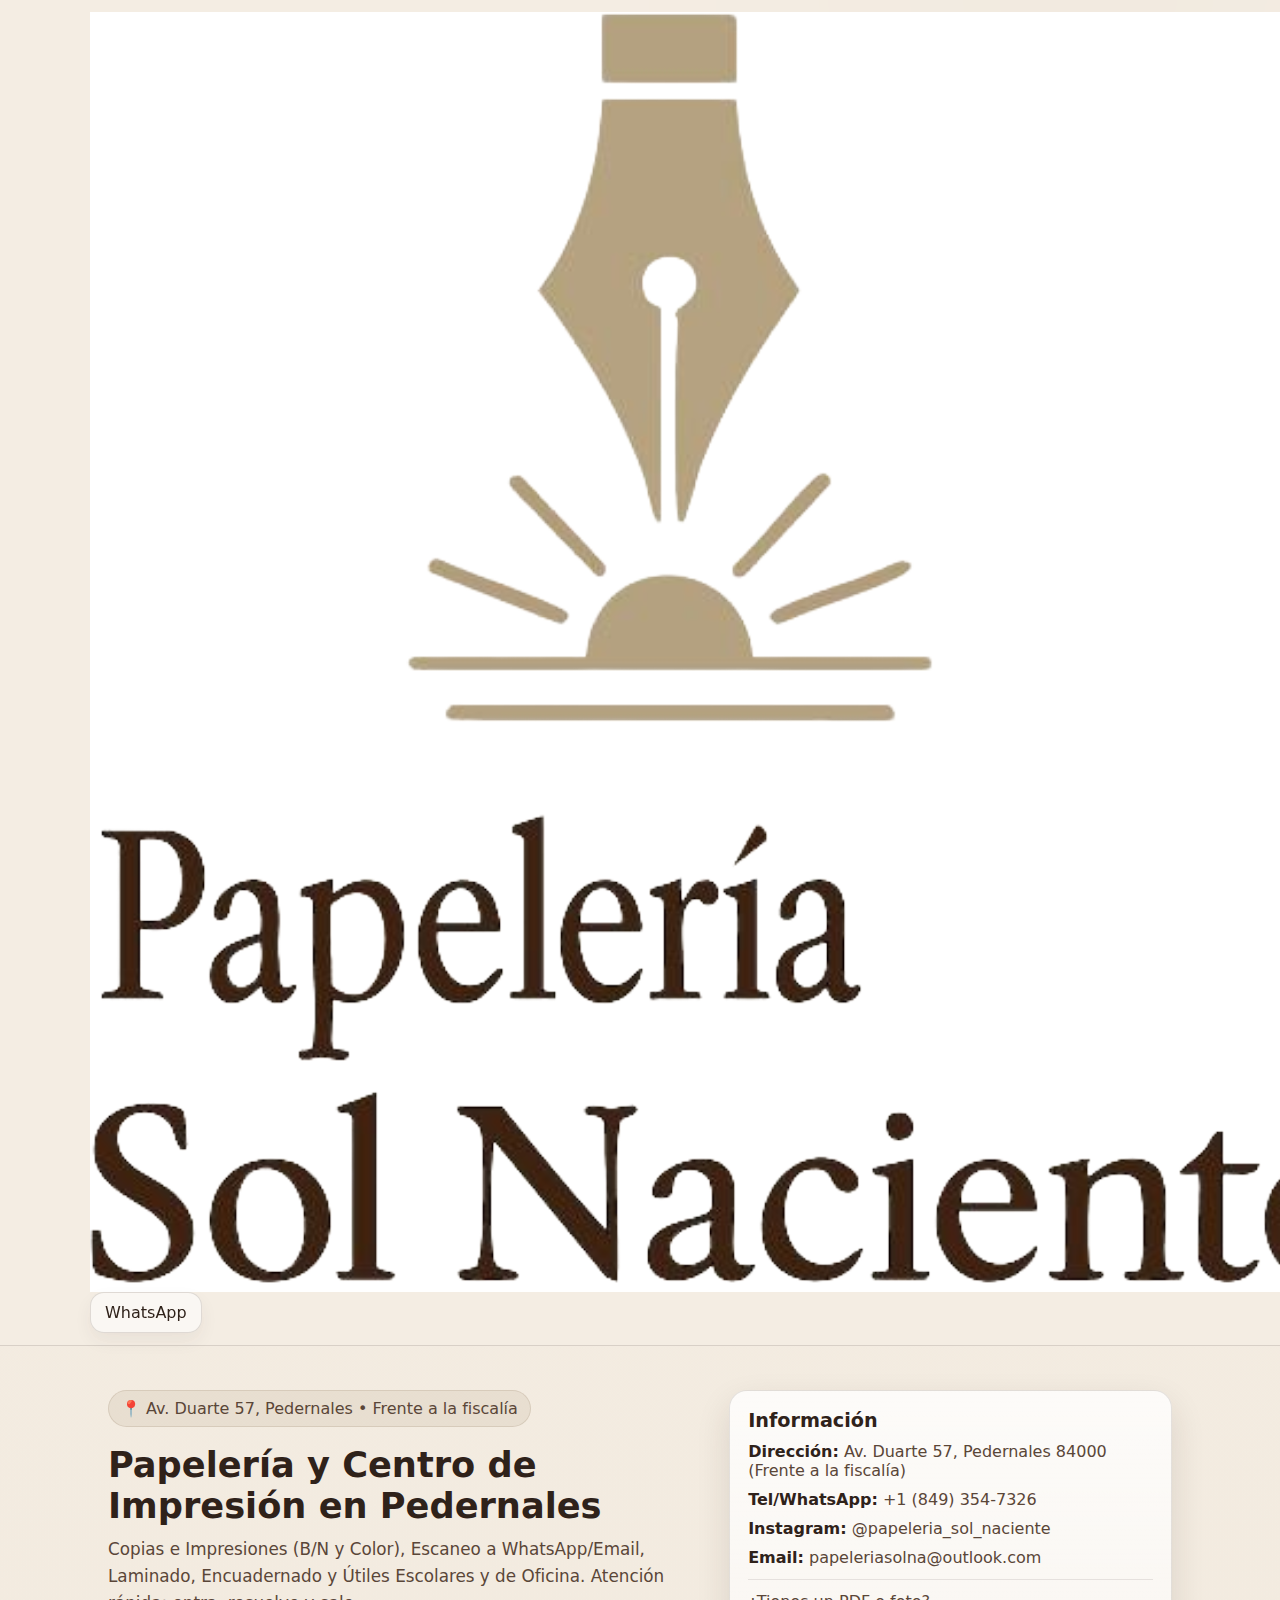
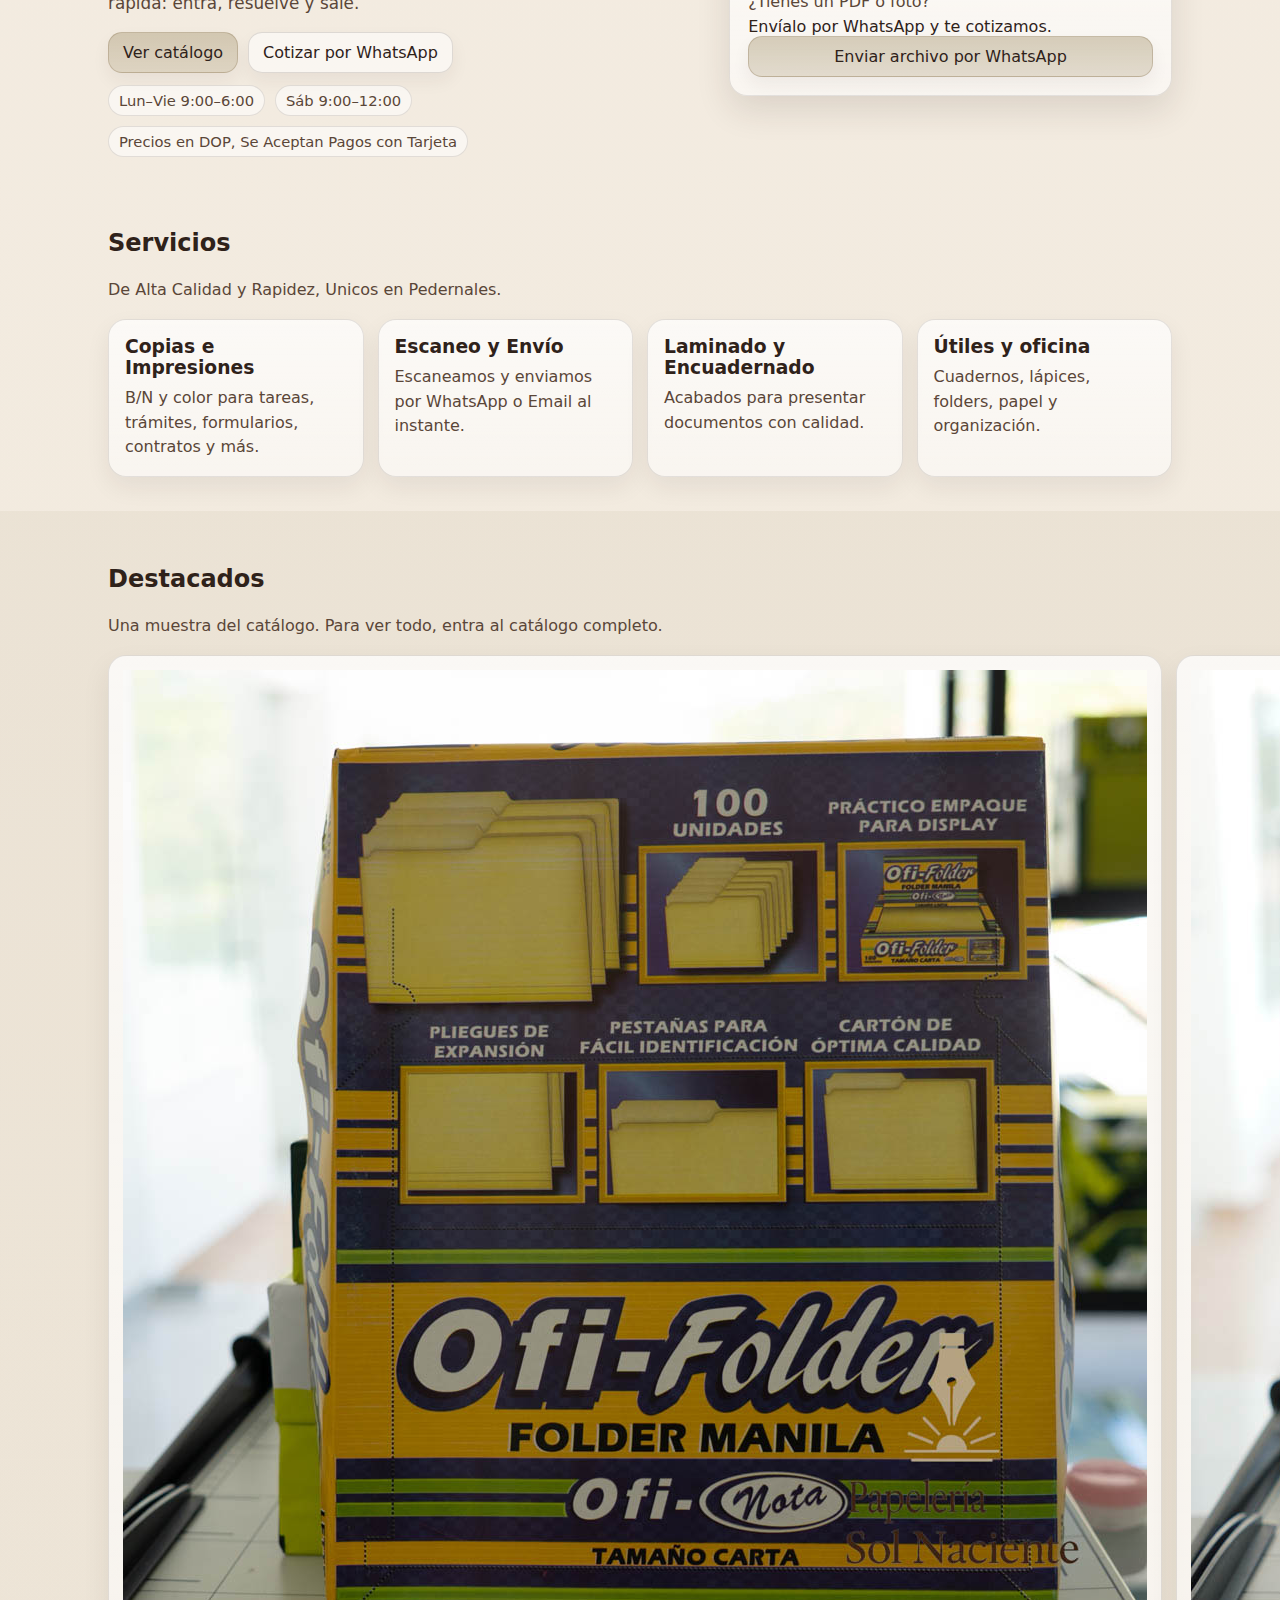
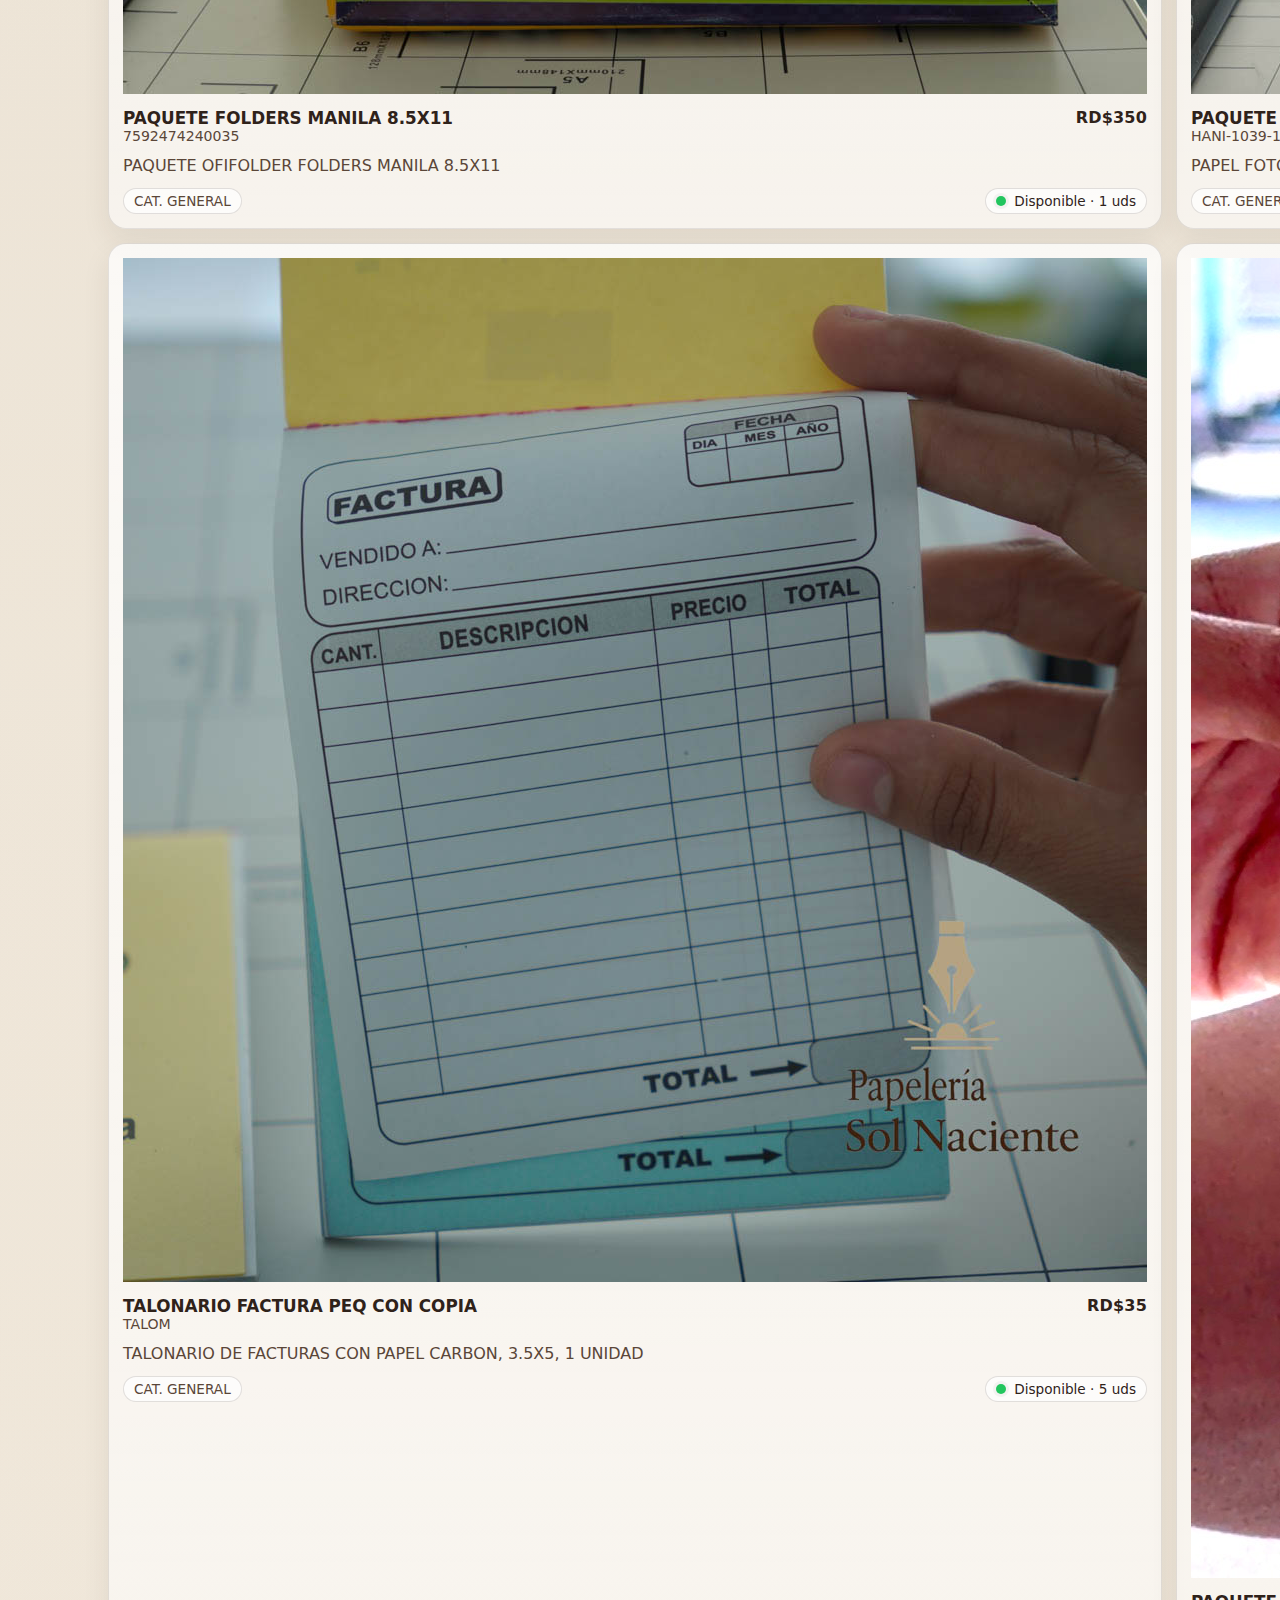
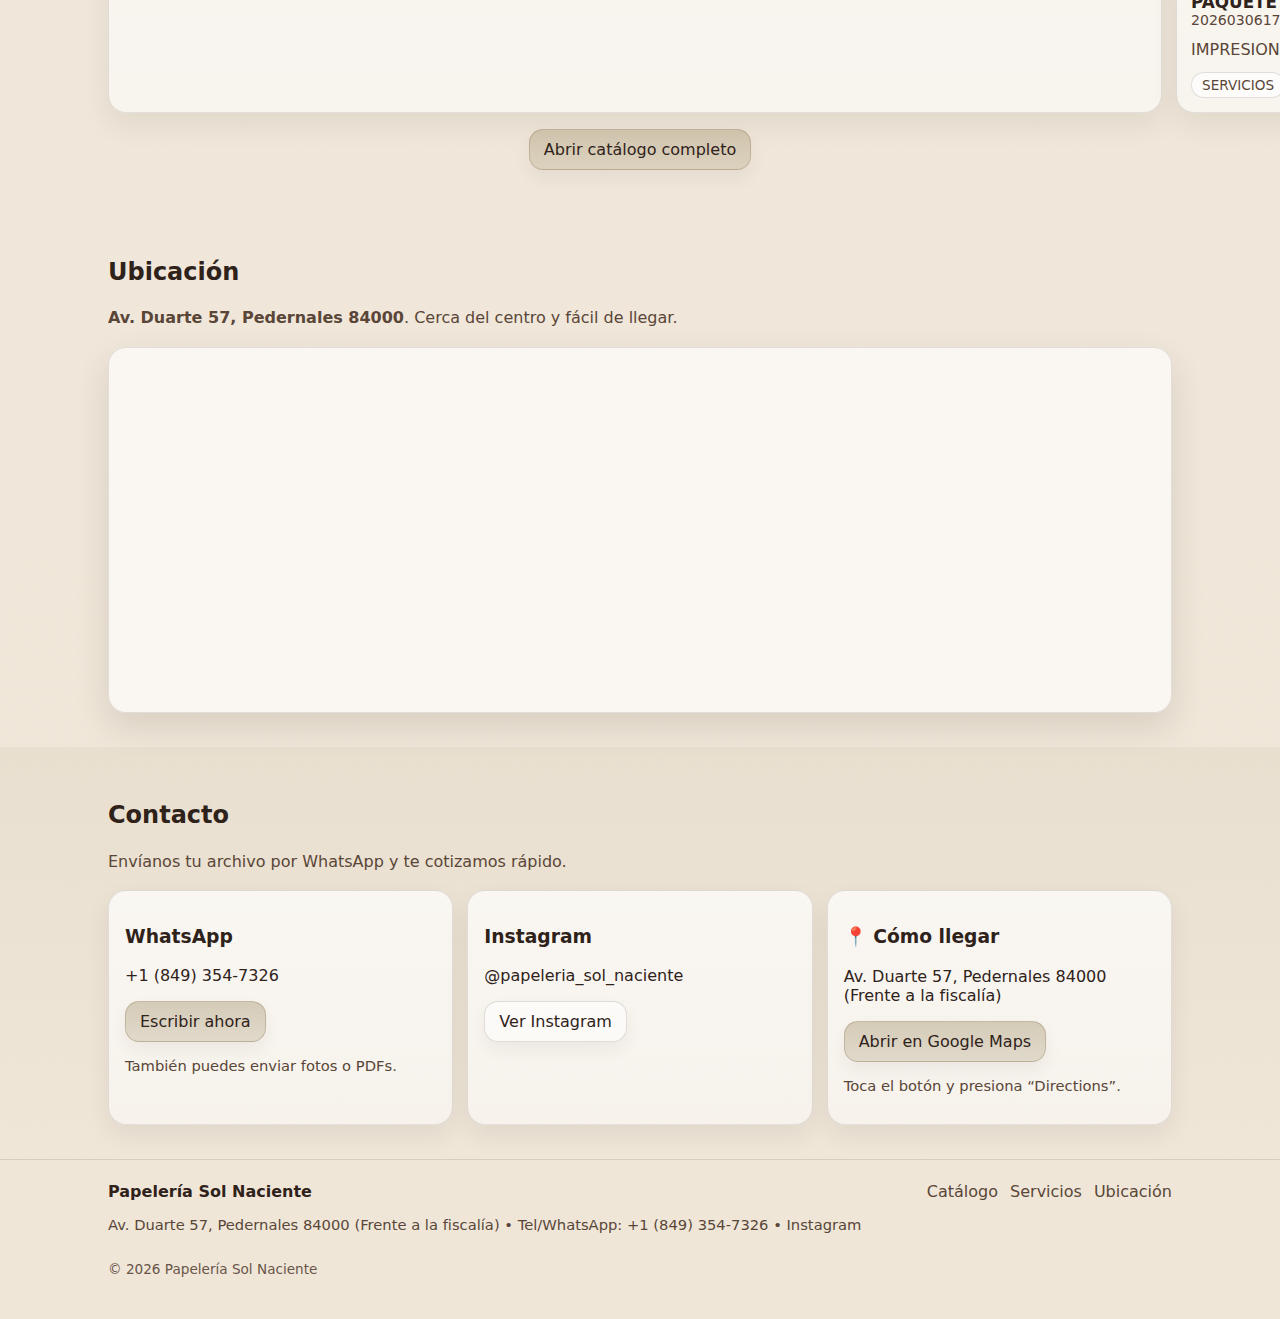
<file: index.html>
<!doctype html>
<html lang="es-DO">
<head>
  <meta charset="utf-8" />
  <meta name="viewport" content="width=device-width,initial-scale=1" />

  <title>Papelería Sol Naciente | Papelería y Centro de Impresión en Pedernales</title>
  <meta name="description" content="Papelería Sol Naciente en Pedernales: Útiles Escolares y de Oficina, Copias, Impresiones, Escaneo, Laminado y Encuadernado. Av. Duarte 57, Pedernales 84000." />
  <link rel="canonical" href="https://oliver-rodry.github.io/" />

  <meta property="og:type" content="website" />
  <meta property="og:title" content="Papelería Sol Naciente | Pedernales" />
  <meta property="og:description" content="Copias, Impresiones, Escaneo, Laminado, Encuadernado, Útiles Escolares y de oficina. Av. Duarte 57, Pedernales." />
  <meta property="og:url" content="https://oliver-rodry.github.io/" />

  <link rel="stylesheet" href="styles.css?v=3" />

  <script type="application/ld+json">
  [
    {
      "@context":"https://schema.org",
      "@type":"StationeryStore",
      "name":"Papelería Sol Naciente",
      "description":"Papelería y Centro de Impresión y Servicios Digitales en Pedernales: Copias, Impresiones, Escaneo, Laminado, Encuadernado y Útiles Escolares y de Oficina.",
      "url":"https://oliver-rodry.github.io/",
      "telephone":"+1-849-354-7326",
      "currenciesAccepted":"DOP",
      "address":{
        "@type":"PostalAddress",
        "streetAddress":"Av. Duarte 57",
        "addressLocality":"Pedernales",
        "postalCode":"84000",
        "addressCountry":"DO"
      },
      "openingHoursSpecification":[
        {"@type":"OpeningHoursSpecification","dayOfWeek":["Monday","Tuesday","Wednesday","Thursday","Friday"],"opens":"09:00","closes":"18:00"},
        {"@type":"OpeningHoursSpecification","dayOfWeek":["Saturday"],"opens":"09:00","closes":"12:00"}
      ],
      "sameAs":["https://www.instagram.com/papeleria_sol_naciente"]
    },
    {
      "@context":"https://schema.org",
      "@type":"WebSite",
      "url":"https://oliver-rodry.github.io/",
      "name":"Papelería Sol Naciente"
    }
  ]
  </script>
  <link rel="icon" type="image/png" href="favicon.png">
  <link rel="apple-touch-icon" href="favicon.png">
</head>

<body>
<header class="topbar">
  <div class="container topbar__inner">

    <!-- ROW 1: Brand (left on desktop / centered on mobile) + WhatsApp (right) -->
    <div class="topbar__row topbar__row--main">
      <a class="brand" href="index.html" aria-label="Papelería Sol Naciente (Inicio)">
        <img src="logo.png.png" alt="Papelería Sol Naciente" class="brand_logo">
        <span class="brand_sub">Av. Duarte 57 • Frente a la fiscalía</span>
      </a>

      <div class="actions">
        <a class="btn btn--whatsapp" href="https://wa.me/18493547326" target="_blank" rel="noopener">WhatsApp</a>
      </div>
    </div>

    <!-- Desktop center nav -->
    <nav class="nav nav--desktop" aria-label="Navegación principal">
      <a href="#servicios">Servicios</a>
      <a href="#destacados">Destacados</a>
      <a href="catalog.html?v=5">Catálogo</a>
      <a href="#ubicacion">Ubicación</a>
    </nav>

    <!-- Mobile hamburger dropdown (NO JS, reliable toggle) -->
    <details class="mnav" aria-label="Menú móvil">
      <summary class="mnav__btn">
        <span class="mnav__icon" aria-hidden="true"><span></span></span>
        <span class="mnav__label">Menú</span>
      </summary>

      <nav class="mnav__panel" aria-label="Navegación móvil">
        <a href="#servicios">Servicios</a>
        <a href="#destacados">Destacados</a>
        <a href="catalog.html?v=5">Catálogo</a>
        <a href="#ubicacion">Ubicación</a>
        <a href="#contacto">Contacto</a>
      </nav>
    </details>

  </div>
</header>

<main>
  <section class="hero">
    <div class="container hero__grid">
      <div class="hero__content">
        <p class="badge">📍 Av. Duarte 57, Pedernales • Frente a la fiscalía</p>
        <h1>Papelería y Centro de Impresión en Pedernales</h1>
        <p class="lead">
          Copias e Impresiones (B/N y Color), Escaneo a WhatsApp/Email, Laminado, Encuadernado y Útiles Escolares y de Oficina.
          Atención rápida: entra, resuelve y sale.
        </p>

        <div class="hero__cta">
          <a class="btn btn--primary" href="catalog.html?v=5">Ver catálogo</a>
          <a class="btn" href="#contacto">Cotizar por WhatsApp</a>
        </div>

        <div class="chips">
          <span class="chip">Lun–Vie 9:00–6:00</span>
          <span class="chip">Sáb 9:00–12:00</span>
          <span class="chip">Precios en DOP, Se Aceptan Pagos con Tarjeta</span>
        </div>
      </div>

      <aside class="hero__card" aria-label="Información rápida">
        <h2 class="h3">Información</h2>
        <ul class="checklist">
          <li><strong>Dirección:</strong> Av. Duarte 57, Pedernales 84000 (Frente a la fiscalía)</li>
          <li><strong>Tel/WhatsApp:</strong> +1 (849) 354-7326</li>
          <li><strong>Instagram:</strong> @papeleria_sol_naciente</li>
          <li><strong>Email:</strong> <a href="mailto:papeleriasolna@outlook.com">papeleriasolna@outlook.com</a></li>
        </ul>

        <div class="mini">
          <span class="mini__label">¿Tienes un PDF o foto?</span>
          <span class="mini__value">Envíalo por WhatsApp y te cotizamos.</span>
        </div>

        <a class="btn btn--primary w100" href="https://wa.me/18493547326" rel="noopener">Enviar archivo por WhatsApp</a>
      </aside>
    </div>
  </section>

  <section class="section" id="servicios">
    <div class="container">
      <div class="section__head">
        <h2>Servicios</h2>
        <p>De Alta Calidad y Rapidez, Unicos en Pedernales.</p>
      </div>

      <div class="cards">
        <article class="card">
          <h3>Copias e Impresiones</h3>
          <p>B/N y color para tareas, trámites, formularios, contratos y más.</p>
        </article>
        <article class="card">
          <h3>Escaneo y Envío</h3>
          <p>Escaneamos y enviamos por WhatsApp o Email al instante.</p>
        </article>
        <article class="card">
          <h3>Laminado y Encuadernado</h3>
          <p>Acabados para presentar documentos con calidad.</p>
        </article>
        <article class="card">
          <h3>Útiles y oficina</h3>
          <p>Cuadernos, lápices, folders, papel y organización.</p>
        </article>
      </div>
    </div>
  </section>

  <section class="section section--alt" id="destacados">
    <div class="container">
      <div class="section__head">
        <h2>Destacados</h2>
        <p>Una muestra del catálogo. Para ver todo, entra al catálogo completo.</p>
      </div>

      <div id="featuredProducts" class="catalog" aria-live="polite"></div>

      <div class="center">
        <a class="btn btn--primary" href="catalog.html?v=5">Abrir catálogo completo</a>
      </div>
    </div>
  </section>

  <section class="section" id="ubicacion">
    <div class="container">
      <div class="section__head">
        <h2>Ubicación</h2>
        <p><strong>Av. Duarte 57, Pedernales 84000</strong>. Cerca del centro y fácil de llegar.</p>
      </div>

      <div class="map" role="region" aria-label="Mapa de ubicación">
        <iframe
          title="Mapa: Papelería Sol Naciente, Pedernales"
          loading="lazy"
          referrerpolicy="no-referrer-when-downgrade"
          src="https://www.google.com/maps?q=Av.%20Duarte%2059%2C%20Pedernales%2084000&output=embed">
        </iframe>
      </div>
    </div>
  </section>

  <section class="section section--alt" id="contacto">
    <div class="container">
      <div class="section__head">
        <h2>Contacto</h2>
        <p>Envíanos tu archivo por WhatsApp y te cotizamos rápido.</p>
      </div>

      <div class="contact">
        <div class="contact__box">
          <h3>WhatsApp</h3>
          <p>+1 (849) 354-7326</p>
          <a class="btn btn--primary" href="https://wa.me/18493547326" rel="noopener">Escribir ahora</a>
          <p class="small">También puedes enviar fotos o PDFs.</p>
        </div>

        <div class="contact__box">
          <h3>Instagram</h3>
          <p>@papeleria_sol_naciente</p>
          <a class="btn btn--instagram"
   href="https://www.instagram.com/papeleria_sol_naciente"
   target="_blank"
   rel="noopener">
   Ver Instagram
</a>
        </div>

        <div class="contact__box">
          <h3>📍 Cómo llegar</h3>
          <p>Av. Duarte 57, Pedernales 84000<br>(Frente a la fiscalía)</p>
          <a class="btn btn--primary"
             href="https://www.google.com/maps/search/?api=1&query=Av.%20Duarte%2059%2C%20Pedernales%2084000"
             target="_blank"
             rel="noopener">
             Abrir en Google Maps
          </a>
          <p class="small">Toca el botón y presiona “Directions”.</p>
        </div>
      </div>
    </div>
  </section>

  <footer class="footer">
    <div class="container footer__grid">
      <div>
        <strong>Papelería Sol Naciente</strong>
        <p class="small">
          Av. Duarte 57, Pedernales 84000 (Frente a la fiscalía) • Tel/WhatsApp: +1 (849) 354-7326 •
          <a href="https://www.instagram.com/papeleria_sol_naciente" rel="noopener">Instagram</a>
        </p>
      </div>
      <div class="footer__links">
        <a href="catalog.html?v=5">Catálogo</a>
        <a href="#servicios">Servicios</a>
        <a href="#ubicacion">Ubicación</a>
      </div>
    </div>
    <div class="container">
      <p class="tiny">© <span id="year"></span> Papelería Sol Naciente</p>
    </div>
  </footer>
</main>

<script>
  document.addEventListener("DOMContentLoaded", () => {
    const y = document.getElementById("year");
    if (y) y.textContent = String(new Date().getFullYear());
  });
</script>
<script src="index.js" defer></script>
</body>
</html>
</file>
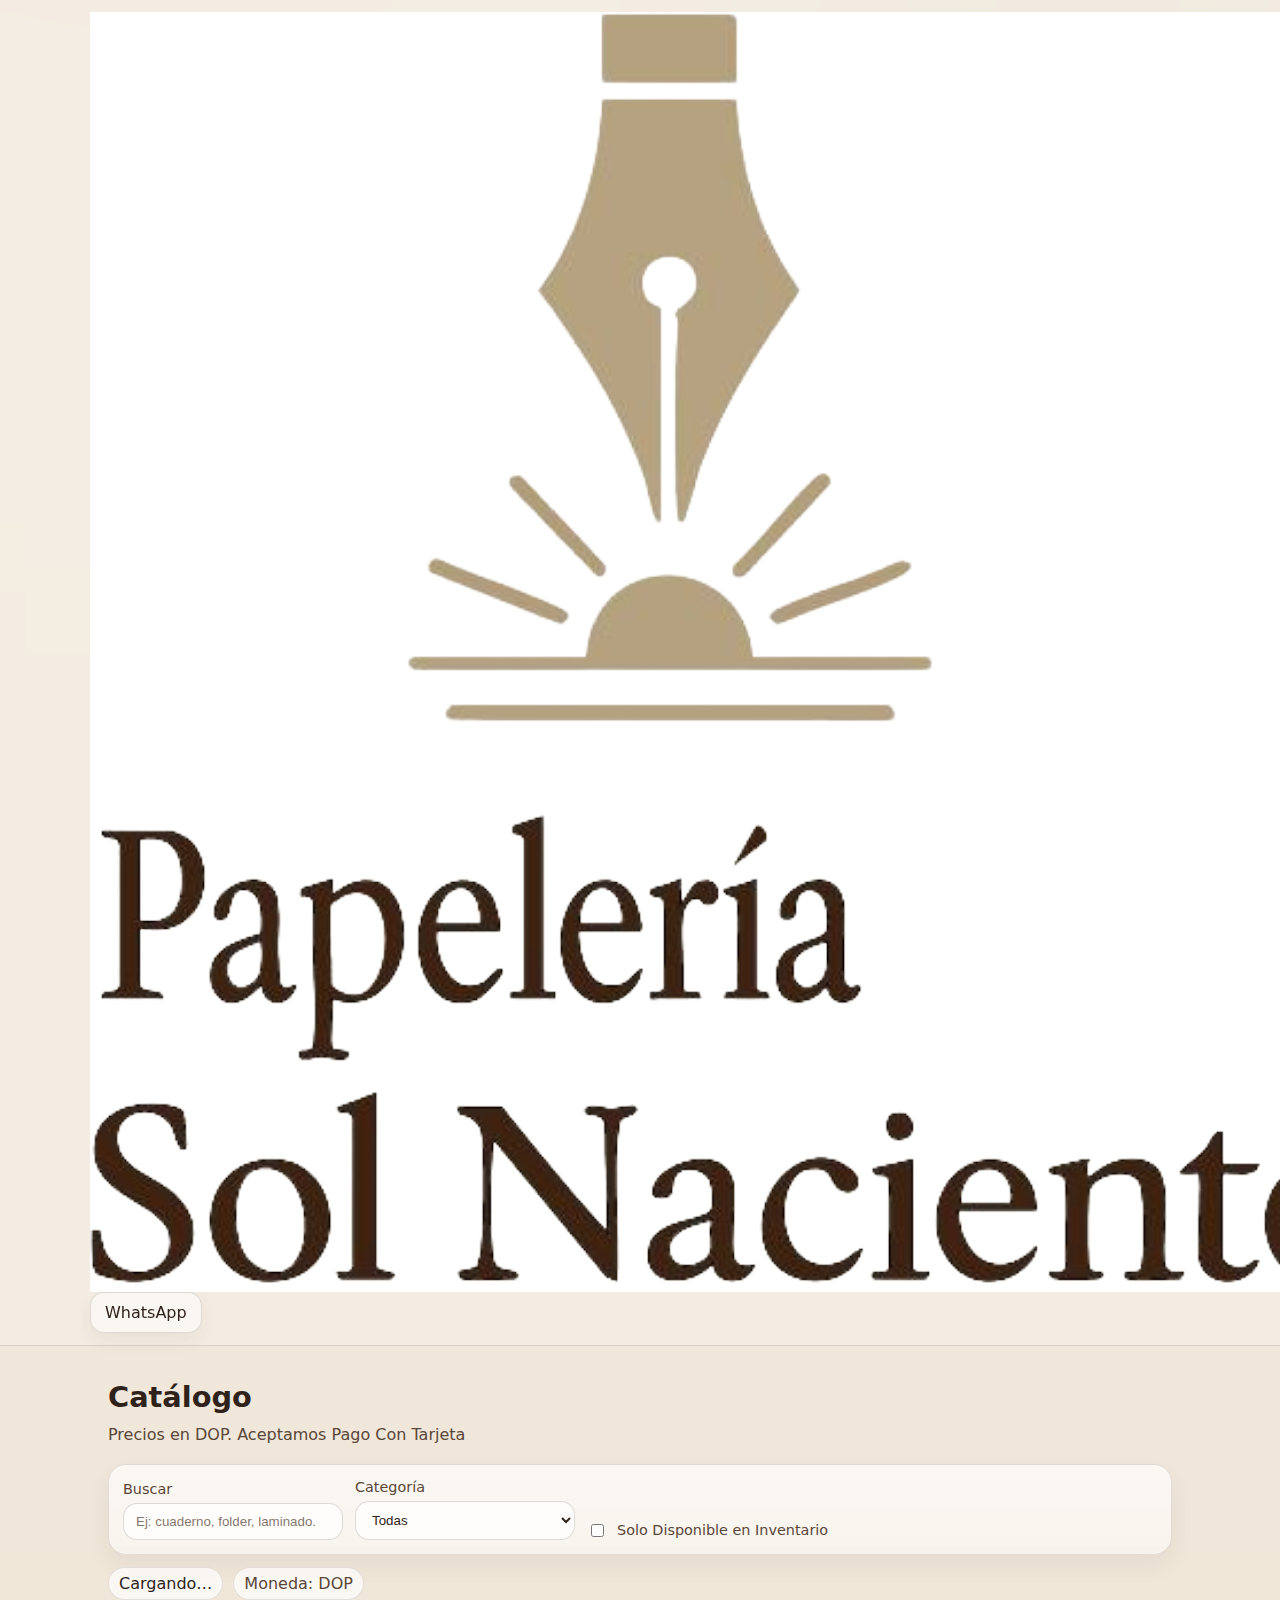
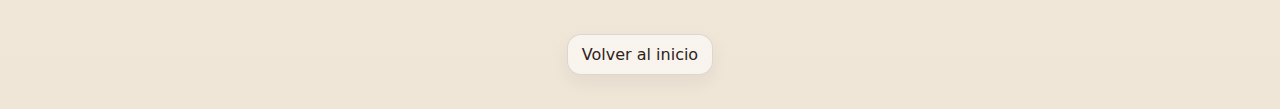
<file: catalog.html>
<!doctype html>
<html lang="es-DO">
<head>
  <meta charset="utf-8" />
  <meta name="viewport" content="width=device-width,initial-scale=1" />
  <title>Catálogo | Papelería Sol Naciente (Pedernales)</title>
  <meta name="description" content="Catálogo de productos y servicios de Papelería Sol Naciente en Pedernales. Precios en DOP, búsqueda, categorías y stock." />
  <link rel="canonical" href="https://oliver-rodry.github.io/catalog.html" />
  <link rel="stylesheet" href="styles.css?v=3" />
  <link rel="icon" type="image/png" href="favicon.png">
  <link rel="apple-touch-icon" href="favicon.png">
</head>

<body>
<header class="topbar">
  <div class="container topbar__inner">

    <div class="topbar__row topbar__row--main">
      <a class="brand" href="index.html" aria-label="Papelería Sol Naciente (Inicio)">
        <img src="logo.png.png" alt="Papelería Sol Naciente" class="brand_logo">
        <span class="brand_sub">Av. Duarte 57 • Frente a la fiscalía</span>
      </a>

      <div class="actions">
        <a class="btn btn--whatsapp" href="https://wa.me/18493547326" target="_blank" rel="noopener">WhatsApp</a>
      </div>
    </div>

    <!-- Desktop center nav -->
    <nav class="nav nav--desktop" aria-label="Navegación principal">
      <a href="index.html#servicios">Servicios</a>
      <a href="index.html#destacados">Destacados</a>
      <a href="catalog.html?v=5" aria-current="page">Catálogo</a>
      <a href="index.html#ubicacion">Ubicación</a>
    </nav>

    <!-- Mobile hamburger dropdown (NO JS) -->
    <details class="mnav" aria-label="Menú móvil">
      <summary class="mnav__btn">
        <span class="mnav__icon" aria-hidden="true"><span></span></span>
        <span class="mnav__label">Menú</span>
      </summary>

      <nav class="mnav__panel" aria-label="Navegación móvil">
        <a href="index.html">Inicio</a>
        <a href="index.html#servicios">Servicios</a>
        <a href="index.html#destacados">Destacados</a>
        <a href="catalog.html?v=5" aria-current="page">Catálogo</a>
        <a href="index.html#ubicacion">Ubicación</a>
        <a href="index.html#contacto">Contacto</a>
      </nav>
    </details>

  </div>
</header>

<main class="section">
  <div class="container">
    <div class="section__head">
      <h1 class="h2">Catálogo</h1>
      <p>Precios en DOP. Aceptamos Pago Con Tarjeta</p>
    </div>

    <div class="filters">
      <label class="field">
        <span>Buscar</span>
        <input id="q" type="search" placeholder="Ej: cuaderno, folder, laminado..." autocomplete="off" />
      </label>

      <label class="field">
        <span>Categoría</span>
        <select id="category">
          <option value="">Todas</option>
        </select>
      </label>

      <label class="field field--inline">
        <input id="inStockOnly" type="checkbox" />
        <span>Solo Disponible en Inventario</span>
      </label>
    </div>

    <div class="meta-row">
      <div class="pill" id="countPill">Cargando…</div>
      <div class="pill pill--muted">Moneda: DOP</div>
    </div>

    <div id="catalogGrid" class="catalog" aria-live="polite"></div>

    <div class="center mt">
      <a class="btn" href="index.html">Volver al inicio</a>
    </div>
  </div>
</main>

<script src="catalog.js?v=3"></script>
</body>
</html>
</file>
<file: styles.css>
:root{
  /* ===== Papelería Sol Naciente palette (from your logo) ===== */
  --bg: #f4ede3;        /* warm paper beige */
  --panel: #fbf6ef;     /* lighter card background */
  --panel2:#f0e7da;     /* slightly deeper section background */
  --text:#2f221a;       /* dark brown (high contrast) */
  --muted:#5a4638;      /* readable secondary */
  --line: rgba(47,34,26,.14);

  --brand:#b7a98a;      /* taupe from icon */
  --brand2:#8f7a5d;     /* deeper taupe/brown */
  --accent:#c7b79a;     /* soft accent */
  --danger:#b14a4a;

  --shadow: 0 14px 34px rgba(47,34,26,.12);
  --radius:18px;
  --max:1100px;
  --font: ui-sans-serif, system-ui, -apple-system, Segoe UI, Roboto, Helvetica, Arial;
}

*{box-sizing:border-box}
html{scroll-behavior:smooth}
body{
  margin:0;
  font-family:var(--font);
  background:
    radial-gradient(900px 420px at 15% -10%, rgba(183,169,138,.20), transparent 60%),
    radial-gradient(900px 420px at 85% 0%, rgba(143,122,93,.14), transparent 60%),
    linear-gradient(180deg, var(--bg), #efe6d8);
  color:var(--text);
}

a{color:inherit; text-decoration:none}
code{background:rgba(47,34,26,.06); padding:.15rem .35rem; border-radius:10px}

.container{max-width:var(--max); margin:0 auto; padding:0 18px}

/* ===== Topbar ===== */
.topbar{
  position:sticky; top:0; z-index:20;
  background:rgba(244,237,227,.82);
  backdrop-filter: blur(10px);
  border-bottom:1px solid var(--line);
}
.topbar__inner{
  display:flex; align-items:center; justify-content:space-between;
  gap:14px; padding:12px 0;
}

.brand{display:flex; align-items:center; gap:12px}
.brand__mark{
  width:40px; height:40px;
  display:grid; place-items:center;
  border-radius:14px;
  background:rgba(183,169,138,.22);
  border:1px solid rgba(143,122,93,.28);
  color:var(--text);
}
.brand__text{display:flex; flex-direction:column; line-height:1.1}
.brand__text span{font-size:.85rem; color:var(--muted)}

.nav{display:flex; gap:14px; flex-wrap:wrap}
.nav a{
  font-size:.95rem;
  color:var(--muted);
  padding:8px 10px;
  border-radius:12px;
}
.nav a:hover{
  background:rgba(47,34,26,.05);
  color:var(--text);
}
.nav a[aria-current="page"]{
  background:rgba(183,169,138,.22);
  border:1px solid rgba(143,122,93,.22);
  color:var(--text);
}

.actions{display:flex; gap:10px; align-items:center}

/* ===== Buttons ===== */
.btn{
  display:inline-flex; align-items:center; justify-content:center; gap:10px;
  padding:10px 14px;
  border-radius:14px;
  border:1px solid var(--line);
  background:rgba(255,255,255,.55);
  color:var(--text);
  box-shadow: 0 8px 18px rgba(47,34,26,.06);
}
.btn:hover{
  transform:translateY(-1px);
  background:rgba(255,255,255,.72);
}
.btn--primary{
  border-color: rgba(143,122,93,.35);
  background: linear-gradient(180deg, rgba(183,169,138,.55), rgba(183,169,138,.35));
}
.btn--primary:hover{
  background: linear-gradient(180deg, rgba(183,169,138,.62), rgba(183,169,138,.42));
}
.w100{width:100%}

/* ===== Hero ===== */
.hero{padding:44px 0 18px}
.hero__grid{
  display:grid;
  grid-template-columns: 1.15fr .85fr;
  gap:22px;
  align-items:start;
}
@media (max-width: 880px){ .hero__grid{grid-template-columns:1fr} }

.badge{
  display:inline-flex; align-items:center;
  border:1px solid rgba(143,122,93,.20);
  background:rgba(183,169,138,.18);
  padding:8px 12px;
  border-radius:999px;
  color:var(--muted);
  margin:0 0 14px;
}
h1{font-size:2.2rem; margin:.2rem 0 .6rem}
.lead{
  color:var(--muted);
  font-size:1.05rem;
  line-height:1.6;
  margin:0 0 16px;
}

.hero__cta{display:flex; gap:10px; flex-wrap:wrap; margin:14px 0 12px}
.chips{display:flex; gap:10px; flex-wrap:wrap; margin-top:12px}
.chip{
  border:1px solid rgba(47,34,26,.12);
  background:rgba(255,255,255,.55);
  border-radius:999px;
  padding:6px 10px;
  color:var(--muted);
  font-size:.92rem;
}

/* ===== Cards / Panels ===== */
.hero__card{
  background:linear-gradient(180deg, rgba(255,255,255,.80), rgba(255,255,255,.55));
  border:1px solid rgba(47,34,26,.12);
  border-radius:var(--radius);
  padding:18px;
  box-shadow:var(--shadow);
}

.h2{font-size:1.8rem; margin:0}
.h3{font-size:1.2rem; margin:0 0 10px}

.checklist{
  list-style:none;
  padding:0; margin:0;
  display:grid; gap:10px;
  color:var(--muted);
}
.checklist li strong{color:var(--text)}

.mini{
  margin-top:12px;
  padding-top:12px;
  border-top:1px solid rgba(47,34,26,.10);
  display:grid; gap:6px;
}
.mini__label{color:var(--muted)}
.mini__value{color:var(--text)}

/* ===== Sections ===== */
.section{padding:34px 0}
.section--alt{
  background:linear-gradient(180deg, rgba(183,169,138,.12), rgba(183,169,138,0));
}
.section__head{margin-bottom:16px}
.section__head p{margin:8px 0 0; color:var(--muted); line-height:1.6}

/* ===== Service cards / generic cards ===== */
.cards{display:grid; grid-template-columns: repeat(4,1fr); gap:14px}
@media (max-width: 980px){ .cards{grid-template-columns:repeat(2,1fr)} }
@media (max-width: 520px){ .cards{grid-template-columns:1fr} }

.card{
  border:1px solid rgba(47,34,26,.12);
  border-radius:var(--radius);
  padding:16px;
  background:linear-gradient(180deg, rgba(255,255,255,.72), rgba(255,255,255,.52));
  box-shadow: 0 10px 24px rgba(47,34,26,.07);
}
.card h3{margin:0 0 8px}
.card p{margin:0; color:var(--muted); line-height:1.55}

/* ===== Featured grid ===== */
.grid3{display:grid; grid-template-columns: repeat(3, 1fr); gap:14px}
@media (max-width: 880px){ .grid3{grid-template-columns:1fr} }

.center{display:flex; justify-content:center; margin-top:16px}

/* ===== Map ===== */
.map{
  border:1px solid rgba(47,34,26,.12);
  border-radius:var(--radius);
  overflow:hidden;
  box-shadow:var(--shadow);
  background:rgba(255,255,255,.65);
}
.map iframe{width:100%; height:360px; border:0}

/* ===== Contact blocks ===== */
.contact{display:grid; grid-template-columns: repeat(3,1fr); gap:14px}
@media (max-width: 880px){ .contact{grid-template-columns:1fr} }
.contact__box{
  border:1px solid rgba(47,34,26,.12);
  border-radius:var(--radius);
  padding:16px;
  background:linear-gradient(180deg, rgba(255,255,255,.72), rgba(255,255,255,.52));
  box-shadow: 0 10px 24px rgba(47,34,26,.07);
}

.small{color:var(--muted); font-size:.92rem}
.tiny{color:var(--muted); font-size:.85rem; opacity:.9}

/* ===== Footer ===== */
.footer{
  padding:22px 0 28px;
  border-top:1px solid rgba(47,34,26,.12);
}
.footer__grid{
  display:flex;
  justify-content:space-between;
  gap:18px;
  align-items:flex-start;
  flex-wrap:wrap;
}
.footer__links{display:flex; gap:12px; flex-wrap:wrap}
.footer__links a{color:var(--muted)}
.footer__links a:hover{color:var(--text)}

/* ===== Catalog filters ===== */
.filters{
  display:flex; gap:12px; flex-wrap:wrap; align-items:end;
  border:1px solid rgba(47,34,26,.12);
  border-radius:var(--radius);
  padding:14px;
  background:linear-gradient(180deg, rgba(255,255,255,.72), rgba(255,255,255,.52));
  box-shadow: 0 10px 24px rgba(47,34,26,.06);
}
.field{display:flex; flex-direction:column; gap:6px; min-width:220px}
.field--inline{flex-direction:row; align-items:center; gap:10px; min-width:auto}
.field span{color:var(--muted); font-size:.9rem}

input,select{
  border-radius:14px;
  border:1px solid rgba(47,34,26,.16);
  background:rgba(255,255,255,.78);
  color:var(--text);
  padding:10px 12px;
  outline:none;
}
input::placeholder{color:rgba(90,70,56,.75)}
input:focus,select:focus{
  border-color: rgba(143,122,93,.45);
  box-shadow: 0 0 0 4px rgba(183,169,138,.20);
}

.meta-row{display:flex; gap:10px; margin:12px 0 16px; flex-wrap:wrap}
.pill{
  border:1px solid rgba(47,34,26,.12);
  border-radius:999px;
  padding:6px 10px;
  background:rgba(255,255,255,.70);
}
.pill--muted{color:var(--muted)}

/* ===== Catalog grid & product cards ===== */
.catalog{
  display:grid;
  grid-template-columns: repeat(3, 1fr);
  gap:14px;
}
@media (max-width: 980px){ .catalog{grid-template-columns:repeat(2,1fr)} }
@media (max-width: 540px){ .catalog{grid-template-columns:1fr} }

.product{
  border:1px solid rgba(47,34,26,.12);
  border-radius:var(--radius);
  padding:14px;
  background:linear-gradient(180deg, rgba(255,255,255,.76), rgba(255,255,255,.55));
  display:flex;
  flex-direction:column;
  gap:10px;
  box-shadow: 0 12px 28px rgba(47,34,26,.08);
}
.product:hover{
  transform: translateY(-1px);
  background:linear-gradient(180deg, rgba(255,255,255,.86), rgba(255,255,255,.62));
}
.product__top{display:flex; align-items:flex-start; justify-content:space-between; gap:10px}
.product__name{margin:0; font-size:1.05rem}
.product__sku{color:var(--muted); font-size:.88rem}

.product__desc{
  color:var(--muted);
  margin:0;
  line-height:1.5;
}
.product__row{display:flex; align-items:center; justify-content:space-between; gap:10px; flex-wrap:wrap}

.tag{
  font-size:.85rem;
  padding:4px 10px;
  border-radius:999px;
  border:1px solid rgba(47,34,26,.14);
  color:var(--muted);
  background:rgba(255,255,255,.70);
}
.tag--ok{
  border-color: rgba(143,122,93,.35);
  background: rgba(183,169,138,.22);
  color: var(--text);
}
.tag--no{
  border-color: rgba(177,74,74,.28);
  background: rgba(177,74,74,.12);
  color: var(--text);
}
.price{font-weight:800; letter-spacing:.2px}
.mt{margin-top:18px}
/* ===== Dominican-friendly availability labels ===== */
.status{
  display:inline-flex;
  align-items:center;
  gap:8px;
  font-size:.85rem;
  padding:4px 10px;
  border-radius:999px;
  border:1px solid rgba(47,34,26,.14);
  background:rgba(255,255,255,.70);
  color: var(--text);
}

.dot{
  width:10px;
  height:10px;
  border-radius:999px;
  display:inline-block;
  box-shadow: 0 0 0 3px rgba(0,0,0,.04);
}

.dot--green{ background:#22c55e; }   /* Disponible */
.dot--orange{ background:#f59e0b; }  /* En camino */
</file>
